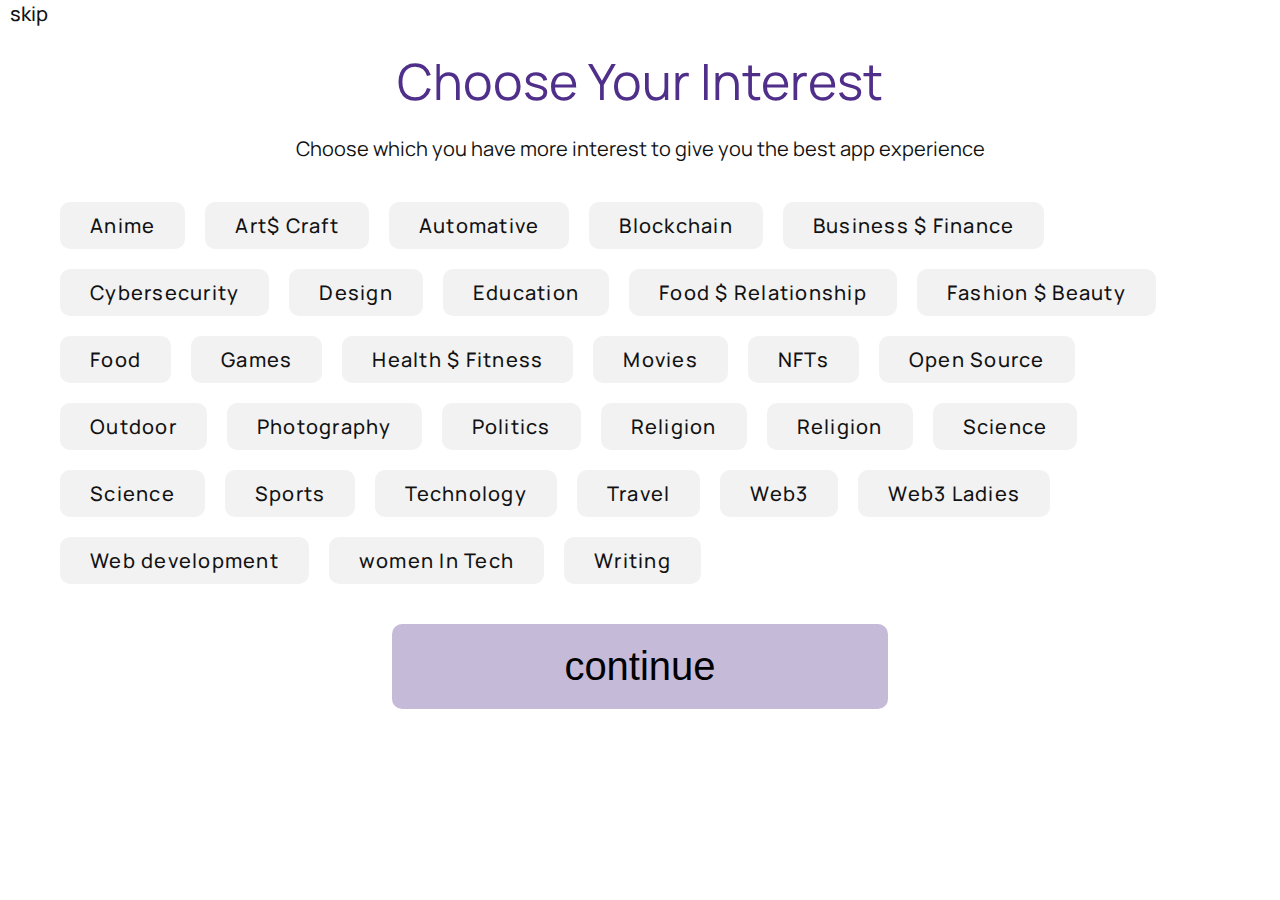
<file: interestpage.html>
<!DOCTYPE html>
<html lang="en">

<head>
    <meta charset="UTF-8">
    <meta http-equiv="X-UA-Compatible" content="IE=edge">
    <meta name="viewport" content="width=device-width, initial-scale=1.0">
    <link href="https://fonts.googleapis.com/css2?family=Manrope:wght@400;500;600;800&display=swap" rel="stylesheet">
    <link rel="stylesheet" href="./interestpage.css">
    <title>Interest Page</title>
</head>

<body>
    <main>
        <div>
            <a href="#" class="skip">skip</a>
        </div>
        <div class="interest">

            <h1>Choose Your Interest</h1>
            <p class="app-experience">Choose which you have more interest to give you the best app experience</p>
            <div class="interest-opt">
                <p id="interest-btn1">Anime</p>
                <p id="interest-btn2">Art$ Craft</p>
                <p id="interest-btn3">Automative</p>
                <p id="interest-btn4">Blockchain</p>
                <p id="interest-btn5">Business $ Finance</p>
                <p id="interest-btn6">Cybersecurity</p>
                <p id="interest-btn7">Design</p>
                <p id="interest-btn8">Education</p>
                <p id="interest-btn9">Food $ Relationship</p>
                <p id="interest-btn10">Fashion $ Beauty</p>
                <p id="interest-btn11">Food</p>
                <p id="interest-btn12">Games</p>
                <p id="interest-btn13">Health $ Fitness</p>
                <p id="interest-btn14">Movies</p>
                <p id="interest-btn15">NFTs</p>
                <p id="interest-btn16">Open Source</p>
                <p id="interest-btn17">Outdoor</p>
                <p id="interest-btn18">Photography</p>
                <p id="interest-btn19">Politics</p>
                <p id="interest-btn20">Religion</p>
                <p id="interest-btn21">Religion</p>
                <p id="interest-btn22">Science</p>
                <p id="interest-btn23">Science</p>
                <p id="interest-btn24">Sports</p>
                <p id="interest-btn25">Technology</p>
                <p id="interest-btn26">Travel</p>
                <p id="interest-btn27">Web3</p>
                <p id="interest-btn28">Web3 Ladies</p>
                <p id="interest-btn29">Web development</p>
                <p id="interest-btn30">women In Tech</p>
                <p id="interest-btn31">Writing</p>
            </div>

        </div>

        <button class="btn-continue">
            continue
        </button>

    </main>
    <script src="./interestpage.js"></script>


</body>

</html>
</file>
<file: interestpage.css>
*{
margin: 0;
padding: 0;
box-sizing: border-box;
}
body {
    font-family: 'Manrope', sans-serif;
}
.skip{
    color:#121212;
    font-size: 12px;
    font-weight: 500;
    text-decoration: none;
    margin: 10px;
    font-size: 20px;
}
.interest h1{
    color:#502F8A;
    font-size: 50px;
    font-weight: 400;
    margin: 20px;
    text-align: center;

}
.interest .app-experience{
    color: #121212;
    text-align: center;
    font-size: 20px;
  
}
.interest-opt{
    display: flex;
    flex-wrap: wrap;
    margin: 30px 50px;
}
.interest-opt p{
    color: #121212;
    padding: 10px 30px;
    background-color:#F2F2F2;
    margin: 10px;
    border-radius:10px;
    font-weight: 500;
    font-size: 20px;
    letter-spacing: 1.25px;
}
.btn-continue{
    display: block;
    padding: 1.25rem 10.75rem;  
    text-align: center;
    margin: 1.25rem auto;
    background: #C5BAD8;
    border-radius: 0.625rem;
    border: none;
    font-size: 2.5rem;
    font-weight: 500;
    transform: 200ms ease-in;
}
.btn-continue:hover{
    background-color: #502F8A;
    color: #fff;
}

/* MEDIA QUERIES */

@media (max-width:600px) {
     .interest h1{
        font-size: 24px;
        text-align: left;

    }
 .interest .app-experience{
        color: #121212;
        width: 380px;
        margin: 20px;
        text-align: left;
    }
    
    .interest-opt p{
    font-weight: 400;
        font-size: 16px;
       
    }
    .btn-continue{
        display: block;
        font-size: 1.25rem;
        font-weight: 500;
    }
}
</file>
